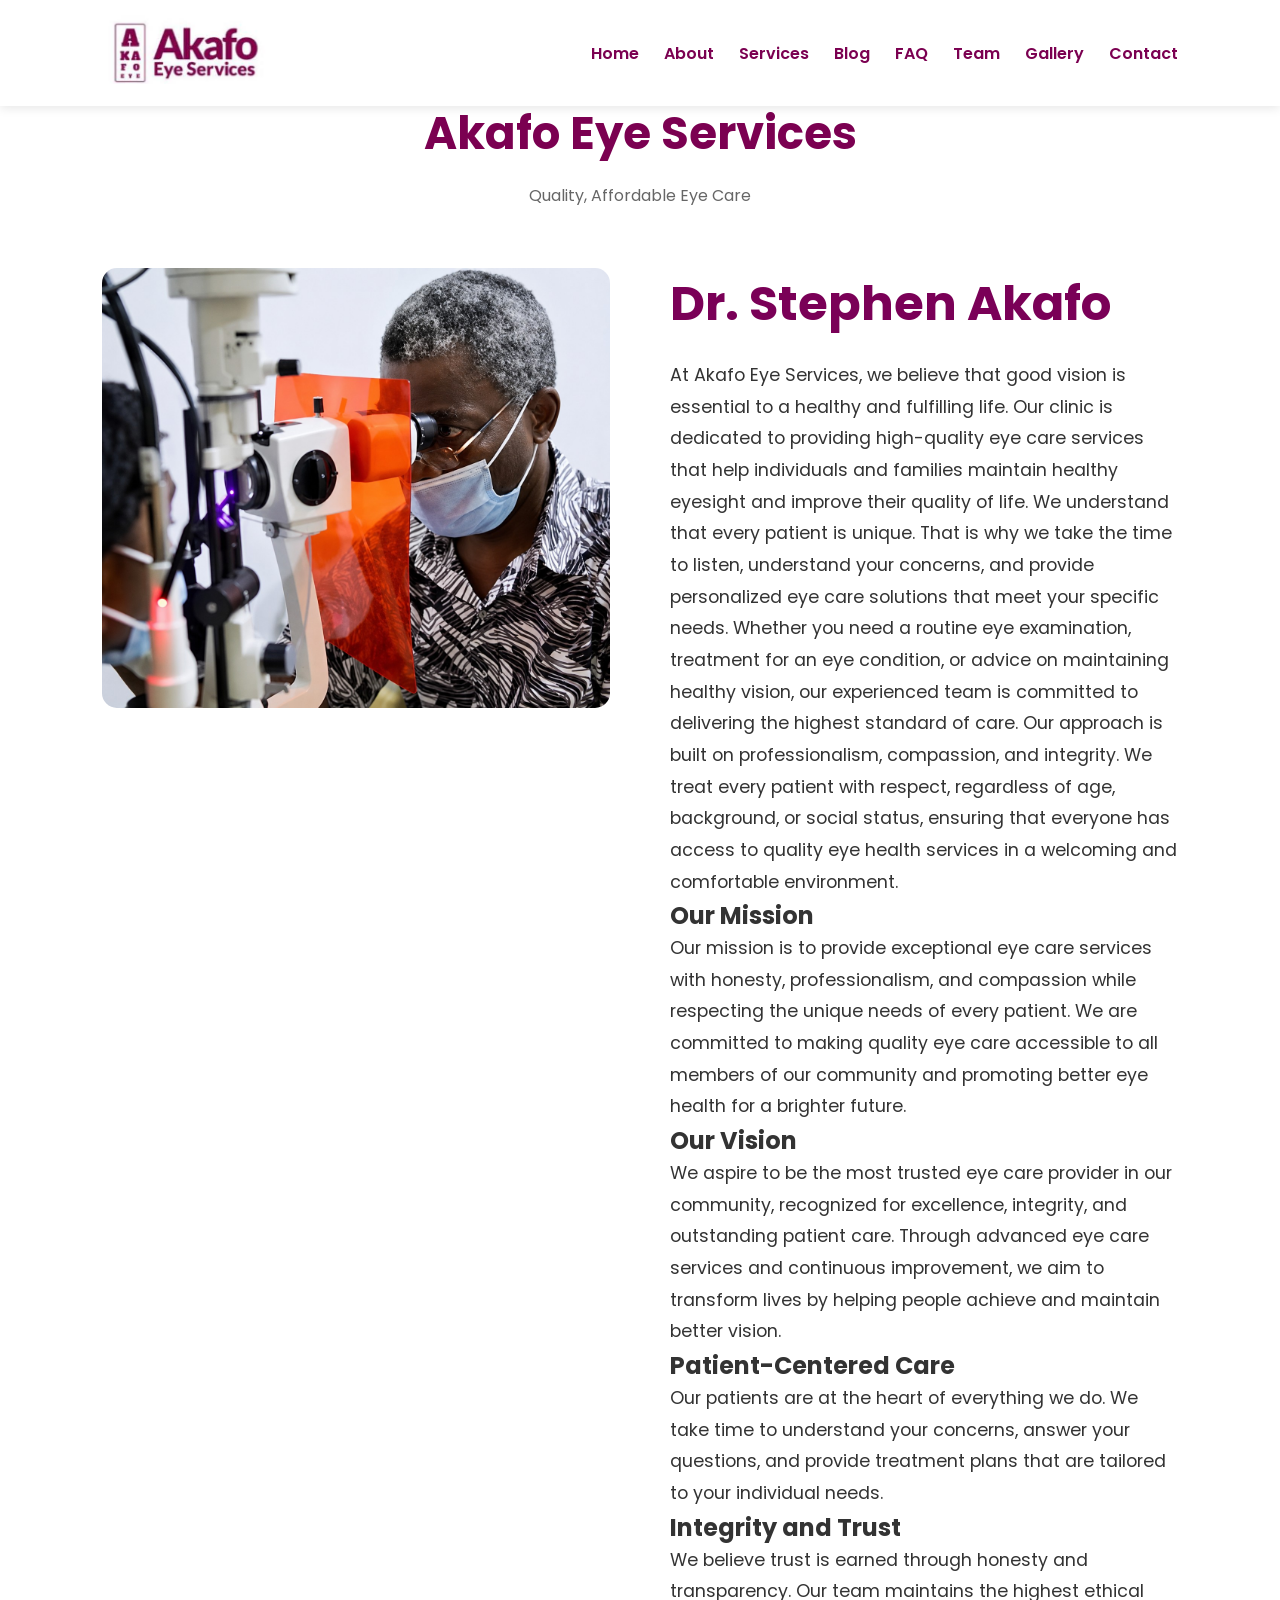
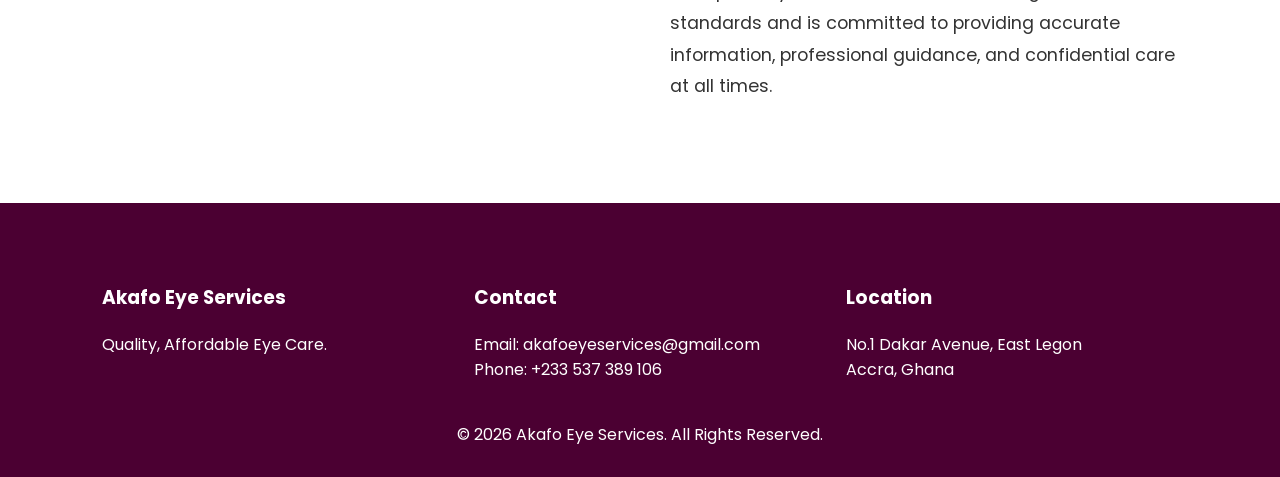
<file: AKAFOWEBSITE - Copy (2)/akafo-eye-services/about.html>
<!DOCTYPE html>
<html lang="en">

<head>

<meta charset="UTF-8">
<meta name="viewport" content="width=device-width, initial-scale=1.0">

<title>Akafo Eye Services</title>

<link rel="stylesheet" href="css/style.css">

<link rel="stylesheet"
href="https://cdnjs.cloudflare.com/ajax/libs/font-awesome/6.5.1/css/all.min.css"/>

</head>

<body>

<header>

<nav class="navbar">

<div class="logo">
<img src="images/logo.jpg">
</div>

<ul class="nav-links">

<li><a href="index.html">Home</a></li>
<li><a href="about.html">About</a></li>
<li><a href="services.html">Services</a></li>
<li><a href="blog.html">Blog</a></li>
<li><a href="faq.html">FAQ</a></li>
<li><a href="team.html">Team</a></li>
<li><a href="gallery.html">Gallery</a></li>
<li><a href="contact.html">Contact</a></li>

</ul>

<div class="menu-toggle">
<i class="fas fa-bars"></i>
</div>

</nav>

</header>

<section class="section">

<div class="section-title">

<h2>Akafo Eye Services</h2>

<p>Quality, Affordable Eye Care</p>

</div>

<div class="about-container">

<img src="images/doc2.jpg">

<div class="about-text">

<h3>Dr. Stephen Akafo</h3>



<p>
At Akafo Eye Services, we believe that good vision is essential to a healthy and fulfilling life.
Our clinic is dedicated to providing high-quality eye care services that help individuals 
and families maintain healthy eyesight and improve their quality of life.
We understand that every patient is unique. That is why we take the time to listen, 
understand your concerns, and provide personalized eye care solutions that meet your specific needs. 
Whether you need a routine eye examination, treatment for an eye condition, or advice on maintaining healthy vision, 
our experienced team is committed to delivering the highest standard of care.
Our approach is built on professionalism, compassion, and integrity. 
We treat every patient with respect, regardless of age, background, or social status, 
ensuring that everyone has access to quality eye health services in a welcoming and comfortable environment.

</p>
<h2>Our Mission</h2>
<p>Our mission is to provide exceptional eye care services with honesty, 
professionalism, and compassion while respecting the unique needs of every patient. 
We are committed to making quality eye care accessible to all members of our community and 
promoting better eye health for a brighter future. 
</p>

<h2>Our Vision</h2>
<p>
    We aspire to be the most trusted eye care provider in our community, recognized for excellence, integrity, and outstanding patient care. 
   Through advanced eye care services and continuous improvement, 
   we aim to transform lives by helping people achieve and maintain better vision. </p>

   <h2>Patient-Centered Care</h2>
<p>Our patients are at the heart of everything we do. We take time to understand your 
    concerns, answer your questions, and provide 
    treatment plans that are tailored to your individual needs.</p>

<h2>Integrity and Trust</h2>
<p>
We believe trust is earned through honesty and transparency. 
Our team maintains the highest ethical standards and is committed to 
providing accurate information, professional guidance, and confidential care at all times. 
</p>




</div>

</div>

</section>

<!-- FOOTER -->

<footer>

<div class="footer-grid">

<div>

<h3>Akafo Eye Services</h3>

<p>
Quality, Affordable Eye Care.
</p>

</div>

<div>

<h3>Contact</h3>

<p>Email: akafoeyeservices@gmail.com</p>

<p>Phone: +233 537 389 106</p>

</div>

<div>

<h3>Location</h3>
<p>No.1 Dakar Avenue, East Legon</p>
<p>Accra, Ghana</p>

</div>

</div>

<div class="footer-bottom">

<p>
© 2026 Akafo Eye Services.
All Rights Reserved.
</p>

</div>

</footer>

<script src="js/script.js"></script>

</body>

</html>
</file>
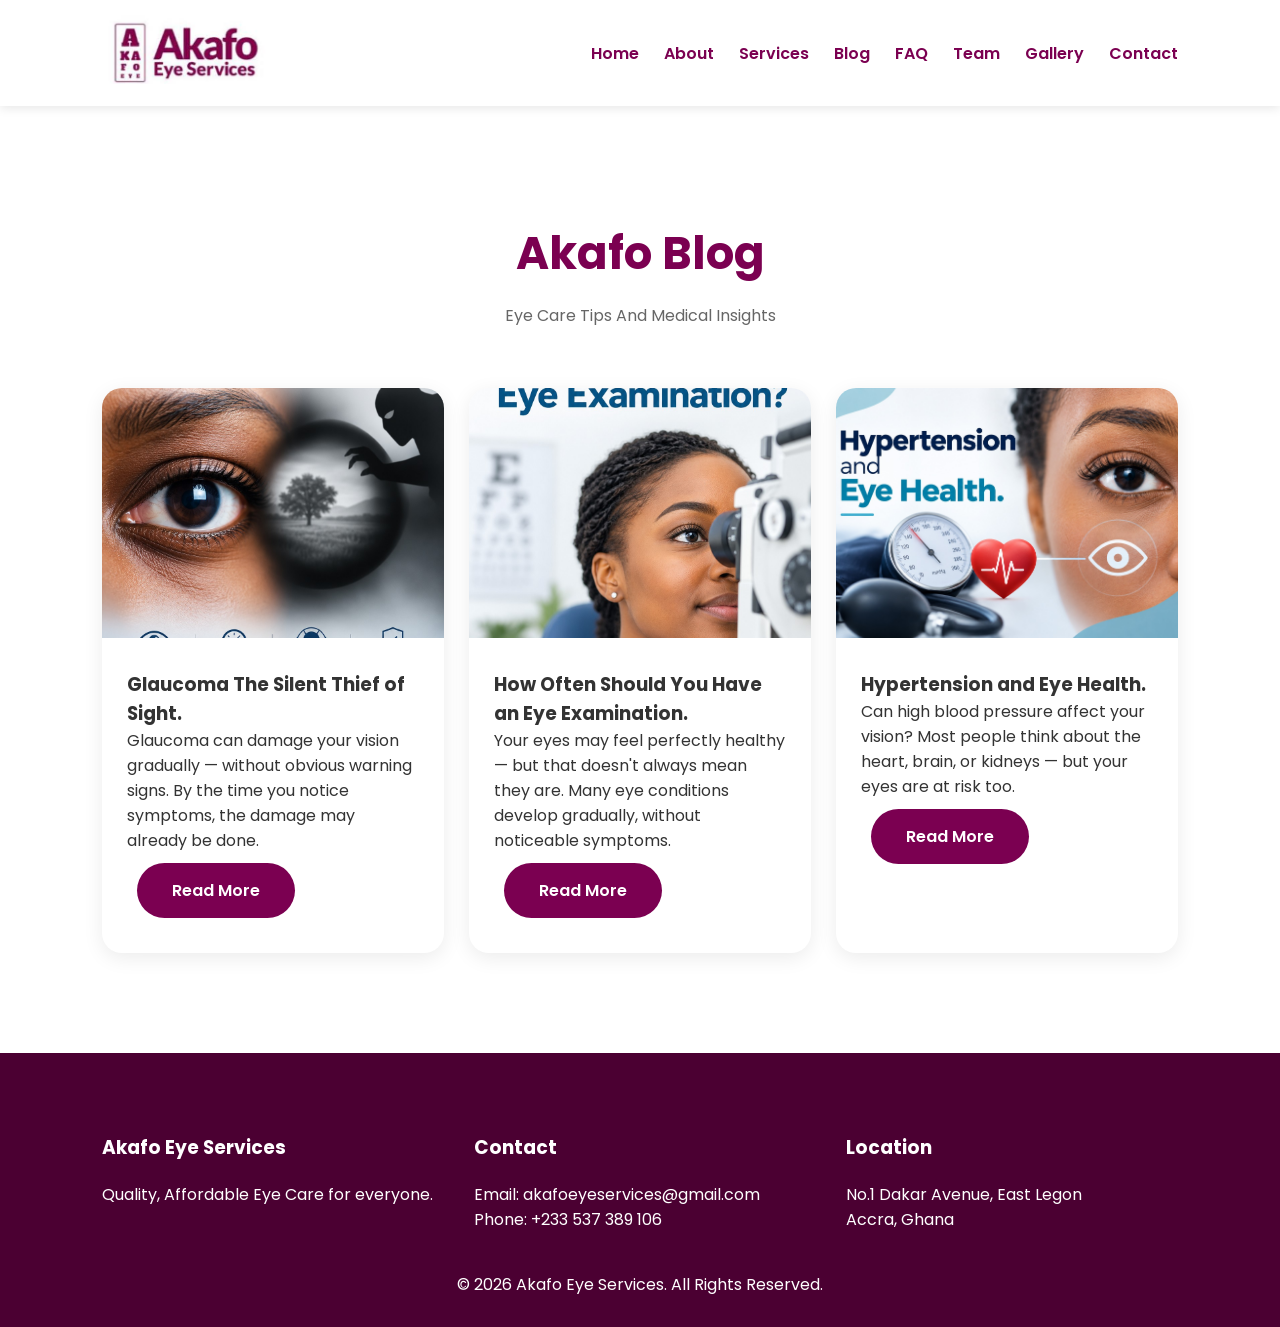
<file: AKAFOWEBSITE - Copy (2)/akafo-eye-services/blog.html>
<!DOCTYPE html>
<html lang="en">

<head>

<meta charset="UTF-8">
<meta name="viewport" content="width=device-width, initial-scale=1.0">

<title>Akafo Eye Services</title>

<link rel="stylesheet" href="css/style.css">

<link rel="stylesheet"
href="https://cdnjs.cloudflare.com/ajax/libs/font-awesome/6.5.1/css/all.min.css"/>

</head>

<body>

<header>

<nav class="navbar">

<div class="logo">
<img src="images/logo.jpg">
</div>

<ul class="nav-links">

<li><a href="index.html">Home</a></li>
<li><a href="about.html">About</a></li>
<li><a href="services.html">Services</a></li>
<li><a href="blog.html">Blog</a></li>
<li><a href="faq.html">FAQ</a></li>
<li><a href="team.html">Team</a></li>
<li><a href="gallery.html">Gallery</a></li>
<li><a href="contact.html">Contact</a></li>

</ul>

<div class="menu-toggle">
<i class="fas fa-bars"></i>
</div>

</nav>

</header>

<section class="section" style="margin-top:120px;">

<div class="section-title">

<h2>Akafo Blog</h2>

<p>
Eye Care Tips And Medical Insights
</p>

</div>

<div class="blog-grid">

<div class="blog-card">

<img src="images/blog1.jpg">

<div class="blog-content">

<h3>Glaucoma The Silent Thief of Sight.</h3>

<p>
Glaucoma can damage your vision gradually — without obvious warning
signs. By the time you notice symptoms, the damage may already be done.
</p>

<a href="pdf/Glaucoma-The-Silent-Thief-of-Sight.pdf" class="btn primary-btn" target="_blank">
    Read More
</a>

</div>

</div>

<div class="blog-card">

<img src="images/blog2.jpg">

<div class="blog-content">

<h3>How Often Should You Have an Eye Examination.</h3>

<p>
Your eyes may feel perfectly healthy — but that doesn't always mean they
are. Many eye conditions develop gradually, without noticeable symptoms.
</p>

<a href="pdf/How-Often-Should-You-Have-an-Eye-Examination.pdf" class="btn primary-btn" target="_blank">
    Read More
</a>

</div>

</div>

<div class="blog-card">

<img src="images/blog3.jpg">

<div class="blog-content">

<h3>Hypertension and Eye Health.</h3>

<p>
Can high blood pressure affect your vision? Most people think about the heart,
brain, or kidneys — but your eyes are at risk too.
</p>

<a href="pdf/Hypertension-and-Eye-Health.pdf" class="btn primary-btn" target="_blank">
    Read More
</a>

</div>

</div>

</div>

</section>


<!-- FOOTER -->

<footer>

<div class="footer-grid">

<div>

<h3>Akafo Eye Services</h3>

<p>
Quality, Affordable Eye Care for everyone.
</p>

</div>

<div>

<h3>Contact</h3>

<p>Email: akafoeyeservices@gmail.com</p>

<p>Phone: +233 537 389 106</p>

</div>

<div>

<h3>Location</h3>
<p>No.1 Dakar Avenue, East Legon</p>
<p>Accra, Ghana</p>

</div>

</div>

<div class="footer-bottom">

<p>
© 2026 Akafo Eye Services.
All Rights Reserved.
</p>

</div>

</footer>

<script src="js/script.js"></script>

</body>

</html>
</file>
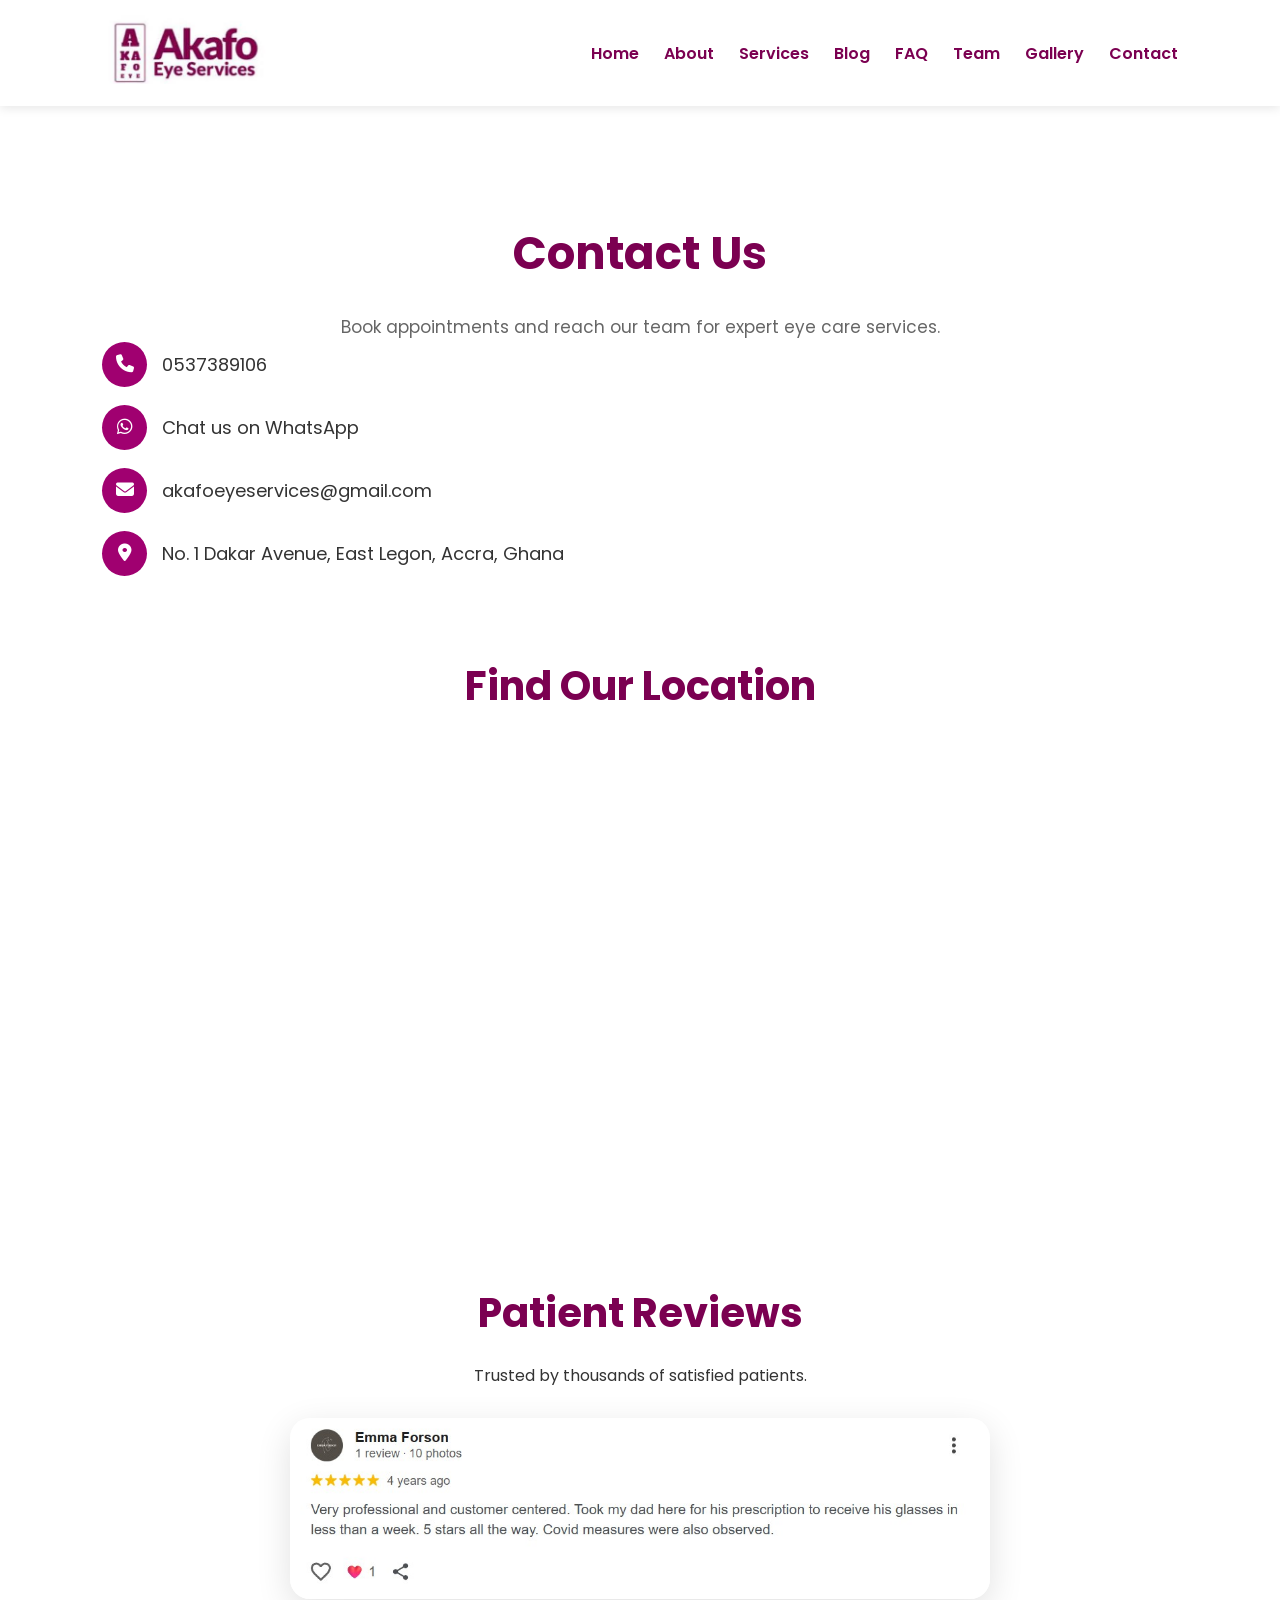
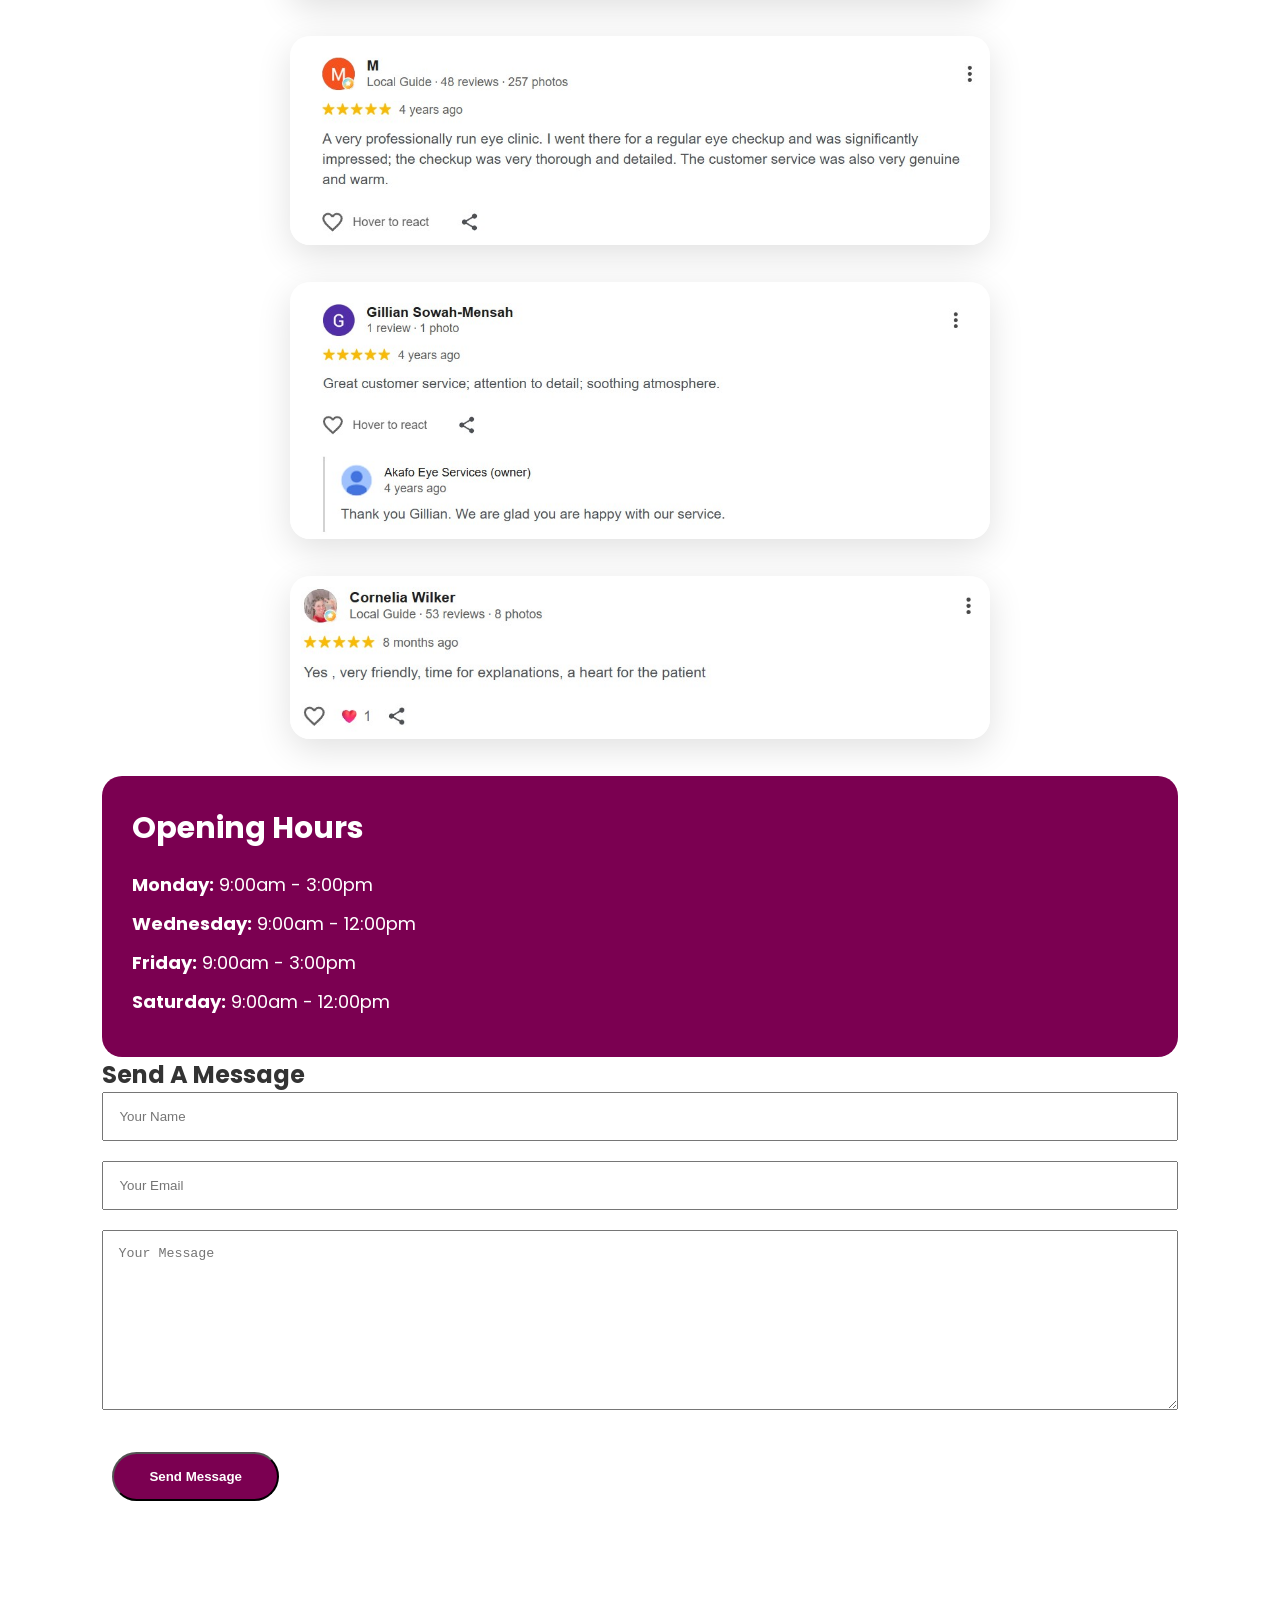
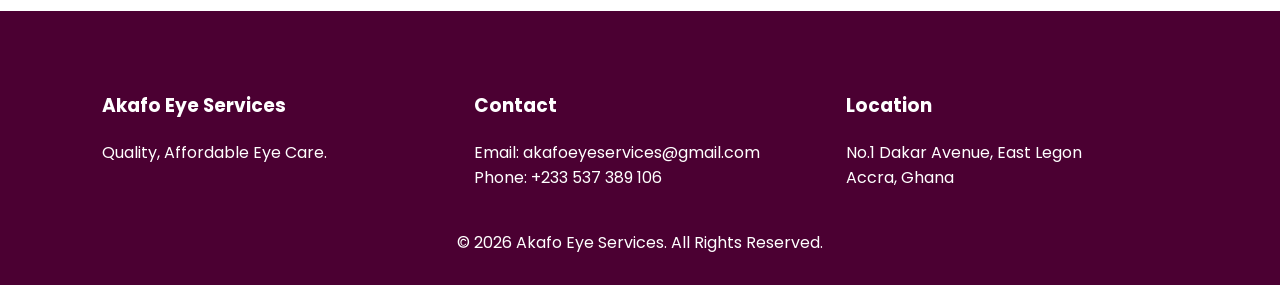
<file: AKAFOWEBSITE - Copy (2)/akafo-eye-services/contact.html>
<!DOCTYPE html>
<html lang="en">

<head>

<meta charset="UTF-8">
<meta name="viewport" content="width=device-width, initial-scale=1.0">

<title>Akafo Eye Services</title>

<link rel="stylesheet" href="css/style.css">

<link rel="stylesheet"
href="https://cdnjs.cloudflare.com/ajax/libs/font-awesome/6.5.1/css/all.min.css"/>

</head>

<body>

<header>

<nav class="navbar">

<div class="logo">
<img src="images/logo.jpg">
</div>

<ul class="nav-links">

<li><a href="index.html">Home</a></li>
<li><a href="about.html">About</a></li>
<li><a href="services.html">Services</a></li>
<li><a href="blog.html">Blog</a></li>
<li><a href="faq.html">FAQ</a></li>
<li><a href="team.html">Team</a></li>
<li><a href="gallery.html">Gallery</a></li>
<li><a href="contact.html">Contact</a></li>

</ul>

<div class="menu-toggle">
<i class="fas fa-bars"></i>
</div>

</nav>

</header>

<section class="section" style="margin-top:120px;">

<div class="section-title">

<h2>Contact Us</h2>

<div class="contact-info">

    

   

</div>

<p class="contact-message">
    Book appointments and reach our team for expert eye care services.
</p>

<div class="contact-item">
    <i class="fas fa-phone"></i>
    <a href="tel:+233537389106">0537389106</a>
</div>

<div class="contact-item">
    <i class="fab fa-whatsapp"></i>
    <a href="https://wa.me/233537389106" target="_blank">
        Chat us on WhatsApp
    </a>
</div>

<div class="contact-item">
    <i class="fas fa-envelope"></i>
    <a href="mailto:akafoeyeservices@gmail.com">
        akafoeyeservices@gmail.com
    </a>
</div>

<div class="contact-item">
        <i class="fas fa-location-dot"></i>
        <span>No. 1 Dakar Avenue, East Legon, Accra, Ghana</span>
    </div>

</div>



<div class="about-wrapper">

<div class="about-card">
    <div class="map-section">

<h2>Find Our Location</h2>


    <iframe src="https://www.google.com/maps/embed?pb=!1m18!1m12!1m3!1d7940.997335566967!2d-0.1691584!3d5.6407406!2m3!1f0!2f0!3f0!3m2!1i1024!2i768!4f13.1!3m3!1m2!1s0xfdf9b867a584be9%3A0x2268a8e2c2177c77!2sAkafo%20Eye%20Services!5e0!3m2!1sen!2sgh!4v1781185012050!5m2!1sen!2sgh" 

        width="100%"
        height="450"
        style="border:0; border-radius:20px;"
        allowfullscreen=""
        loading="lazy">
    </iframe>
</div>

</div>
<div class="rating-section">

    <h2>Patient Reviews</h2>

    <p>
        Trusted by thousands of satisfied patients.
    </p>

    <div class="review-gallery">

        <img src="images/review1.jpg" alt="Google Review">
        <img src="images/review2.jpg" alt="Google Review">
        <img src="images/review4.jpg" alt="Google Review">
        <img src="images/review3.jpg" alt="Google Review">

    </div>

</div>



<div class="hours-box">

<h3>Opening Hours</h3>

<p><strong>Monday:</strong> 9:00am - 3:00pm</p>

<p><strong>Wednesday:</strong> 9:00am - 12:00pm</p>

<p><strong>Friday:</strong> 9:00am - 3:00pm</p>

<p><strong>Saturday:</strong> 9:00am - 12:00pm</p>

</div>

</div>

<div class="about-card">

<h2>Send A Message</h2>

<form>

<input type="text" placeholder="Your Name"
style="width:100%;padding:15px;margin-bottom:20px;">

<input type="email" placeholder="Your Email"
style="width:100%;padding:15px;margin-bottom:20px;">

<textarea placeholder="Your Message"
style="width:100%;padding:15px;height:180px;"></textarea>

<br><br>

<button class="btn primary-btn">
Send Message
</button>

</form>

</div>

</div>

</section>



<!-- FOOTER -->

<footer>

<div class="footer-grid">

<div>

<h3>Akafo Eye Services</h3>

<p>
Quality, Affordable Eye Care.
</p>

</div>

<div>

<h3>Contact</h3>

<p>Email: akafoeyeservices@gmail.com</p>

<p>Phone: +233 537 389 106</p>

</div>

<div>

<h3>Location</h3>
<p>No.1 Dakar Avenue, East Legon</p>
<p>Accra, Ghana</p>

</div>

</div>

<div class="footer-bottom">

<p>
© 2026 Akafo Eye Services.
All Rights Reserved.
</p>

</div>

</footer>

<script src="js/script.js"></script>

</body>

</html>
</file>
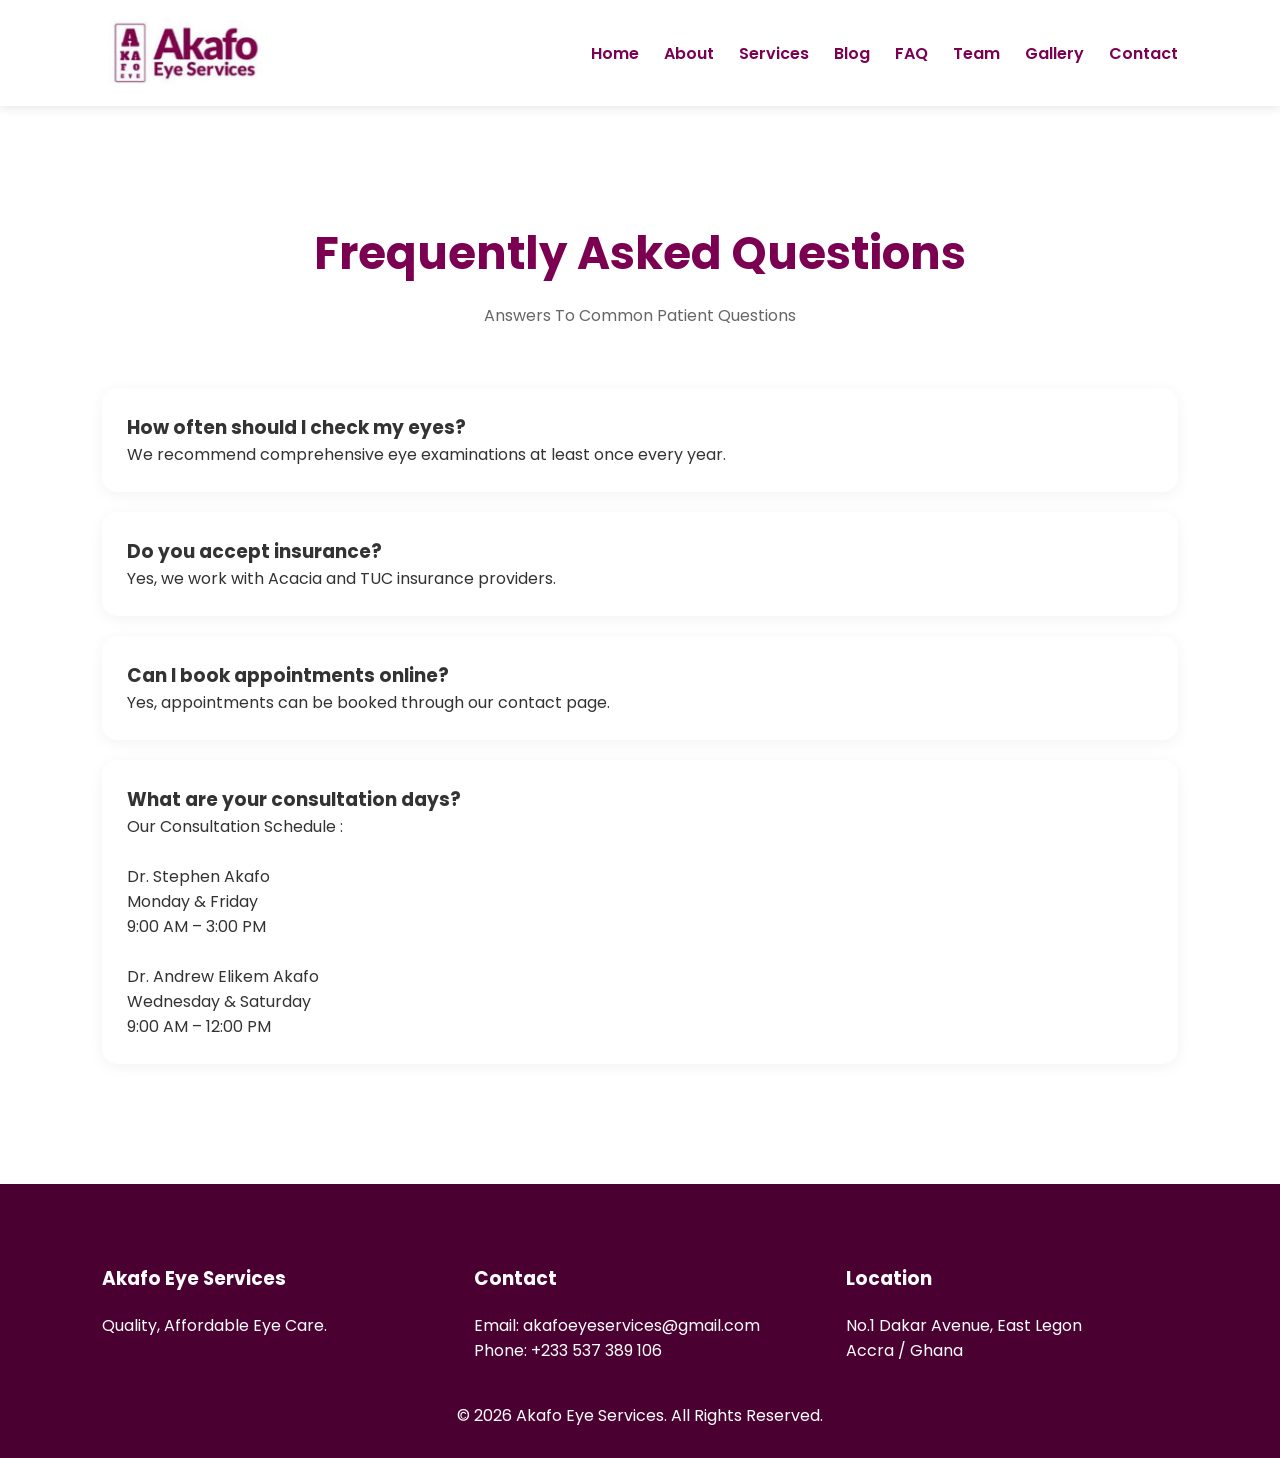
<file: AKAFOWEBSITE - Copy (2)/akafo-eye-services/faq.html>
<!DOCTYPE html>
<html lang="en">

<head>

<meta charset="UTF-8">
<meta name="viewport" content="width=device-width, initial-scale=1.0">

<title>Akafo Eye Services</title>

<link rel="stylesheet" href="css/style.css">

<link rel="stylesheet"
href="https://cdnjs.cloudflare.com/ajax/libs/font-awesome/6.5.1/css/all.min.css"/>

</head>

<body>

<header>

<nav class="navbar">

<div class="logo">
<img src="images/logo.jpg">
</div>

<ul class="nav-links">

<li><a href="index.html">Home</a></li>
<li><a href="about.html">About</a></li>
<li><a href="services.html">Services</a></li>
<li><a href="blog.html">Blog</a></li>
<li><a href="faq.html">FAQ</a></li>
<li><a href="team.html">Team</a></li>
<li><a href="gallery.html">Gallery</a></li>
<li><a href="contact.html">Contact</a></li>

</ul>

<div class="menu-toggle">
<i class="fas fa-bars"></i>
</div>

</nav>

</header>

<section class="section" style="margin-top:120px;">

<div class="section-title">

<h2>Frequently Asked Questions</h2>

<p>
Answers To Common Patient Questions
</p>

</div>

<div class="faq-item">

<h3>How often should I check my eyes?</h3>

<p>
We recommend comprehensive eye examinations at least once every year.
</p>

</div>

<div class="faq-item">

<h3>Do you accept insurance?</h3>

<p>
Yes, we work with Acacia and TUC insurance providers.
</p>

</div>

<div class="faq-item">

<h3>Can I book appointments online?</h3>

<p>
Yes, appointments can be booked through our contact page.
</p>

</div>

<div class="faq-item">

<h3>What are your consultation days?</h3>

<p>
    Our Consultation Schedule : </br>
</br>

    Dr. Stephen Akafo </br>

    Monday & Friday</br>

    9:00 AM – 3:00 PM</br>
</br>

    Dr. Andrew Elikem Akafo </br>

    Wednesday & Saturday </br>

    9:00 AM – 12:00 PM
</p>

</div>

</section>



<!-- FOOTER -->

<footer>

<div class="footer-grid">

<div>

<h3>Akafo Eye Services</h3>

<p>
Quality, Affordable Eye Care.
</p>

</div>

<div>

<h3>Contact</h3>

<p>Email: akafoeyeservices@gmail.com</p>

<p>Phone: +233 537 389 106</p>

</div>

<div>

<h3>Location</h3>
<p>No.1 Dakar Avenue, East Legon</p>
<p>Accra / Ghana</p>

</div>

</div>

<div class="footer-bottom">

<p>
© 2026 Akafo Eye Services.
All Rights Reserved.
</p>

</div>

</footer>

<script src="js/script.js"></script>

</body>

</html>
</file>
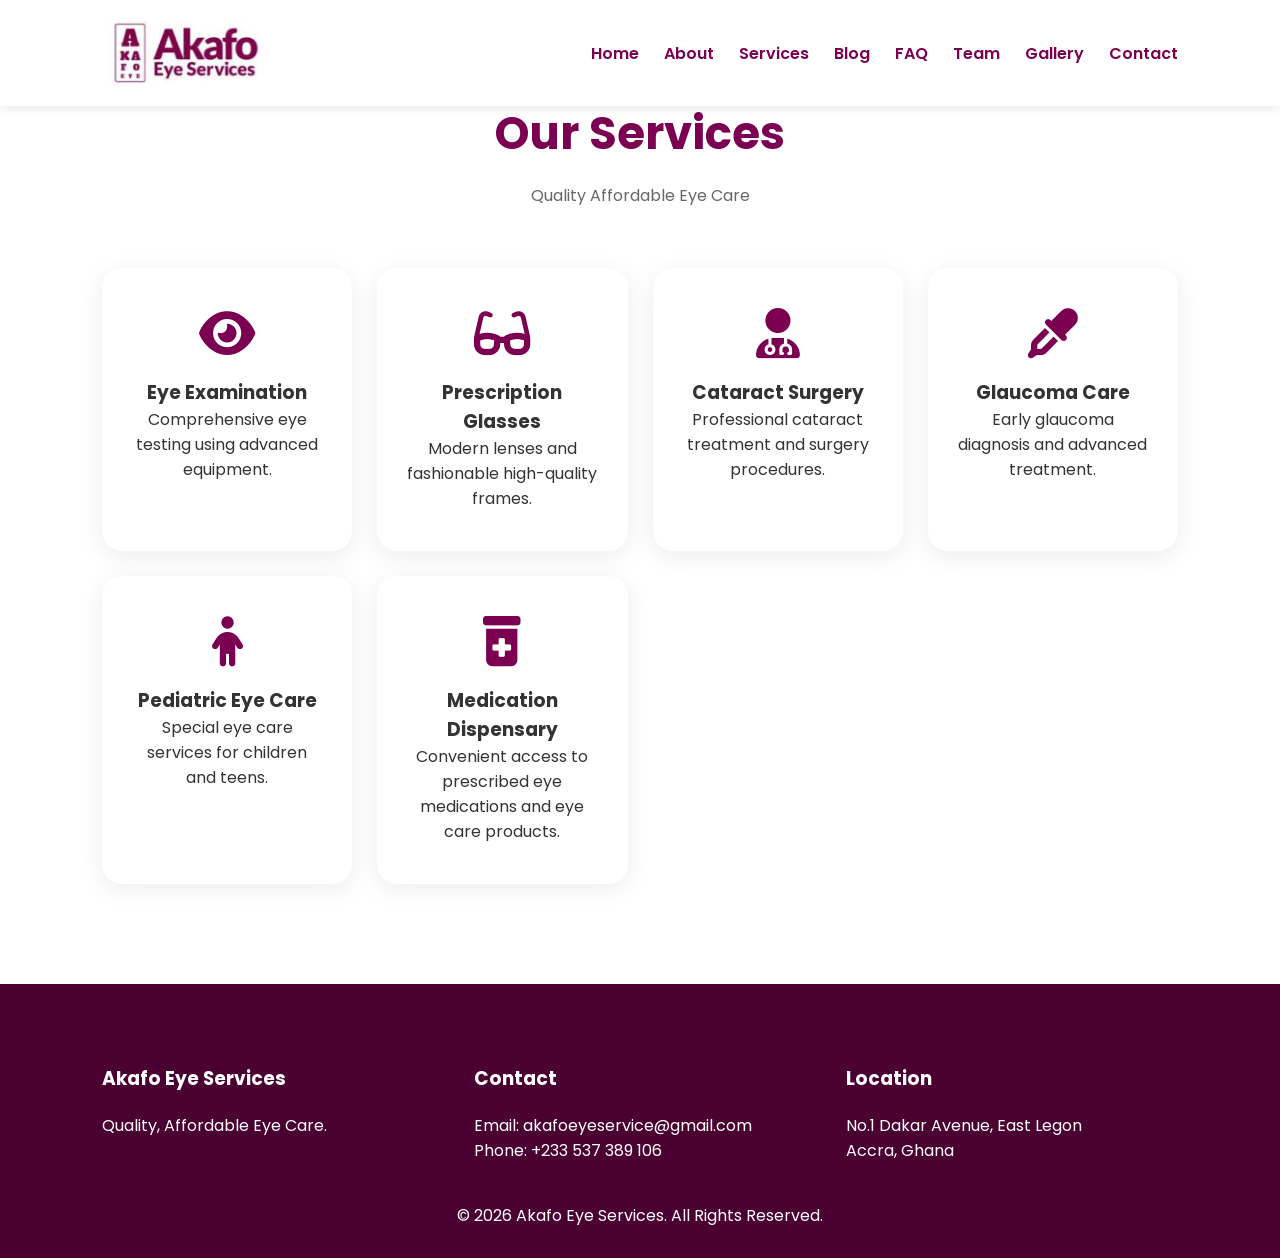
<file: AKAFOWEBSITE - Copy (2)/akafo-eye-services/services.html>
<!DOCTYPE html>
<html lang="en">

<head>

<meta charset="UTF-8">
<meta name="viewport" content="width=device-width, initial-scale=1.0">

<title>Akafo Eye Services</title>

<link rel="stylesheet" href="css/style.css">

<link rel="stylesheet"
href="https://cdnjs.cloudflare.com/ajax/libs/font-awesome/6.5.1/css/all.min.css"/>

</head>

<body>

<header>

<nav class="navbar">

<div class="logo">
<img src="images/logo.jpg">
</div>

<ul class="nav-links">

<li><a href="index.html">Home</a></li>
<li><a href="about.html">About</a></li>
<li><a href="services.html">Services</a></li>
<li><a href="blog.html">Blog</a></li>
<li><a href="faq.html">FAQ</a></li>
<li><a href="team.html">Team</a></li>
<li><a href="gallery.html">Gallery</a></li>
<li><a href="contact.html">Contact</a></li>

</ul>

<div class="menu-toggle">
<i class="fas fa-bars"></i>
</div>

</nav>

</header>

<section class="section">

<div class="section-title">

<h2>Our Services</h2>

<p>
Quality Affordable Eye Care
</p>

</div>

<div class="services-grid">

<div class="service-card">

<i class="fas fa-eye"></i>

<h3>Eye Examination</h3>

<p>
Comprehensive eye testing using advanced equipment.
</p>

</div>

<div class="service-card">

<i class="fas fa-glasses"></i>

<h3>Prescription Glasses</h3>

<p>
Modern lenses and fashionable high-quality frames.
</p>

</div>

<div class="service-card">

<i class="fas fa-user-md"></i>

<h3>Cataract Surgery</h3>

<p>
Professional cataract treatment and surgery procedures.
</p>

</div>

<div class="service-card">

<i class="fas fa-eye-dropper"></i>

<h3>Glaucoma Care</h3>

<p>
Early glaucoma diagnosis and advanced treatment.
</p>

</div>

<div class="service-card">

<i class="fas fa-child"></i>

<h3>Pediatric Eye Care</h3>

<p>
Special eye care services for children and teens.
</p>

</div>

<div class="service-card">
    <i class="fas fa-prescription-bottle-alt"></i>


    <h3>Medication Dispensary</h3>

    <p>
        Convenient access to prescribed eye medications and eye care products. 
    </p>

</div>

</div>

</section>



<!-- FOOTER -->

<footer>

<div class="footer-grid">

<div>

<h3>Akafo Eye Services</h3>

<p>
Quality, Affordable Eye Care.
</p>

</div>

<div>

<h3>Contact</h3>

<p>Email: akafoeyeservice@gmail.com</p>

<p>Phone: +233 537 389 106</p>

</div>

<div>

<h3>Location</h3>
<p>No.1 Dakar Avenue, East Legon</p>
<p>Accra, Ghana</p>

</div>

</div>

<div class="footer-bottom">

<p>
© 2026 Akafo Eye Services.
All Rights Reserved.
</p>

</div>

</footer>

<script src="js/script.js"></script>

</body>

</html>
</file>
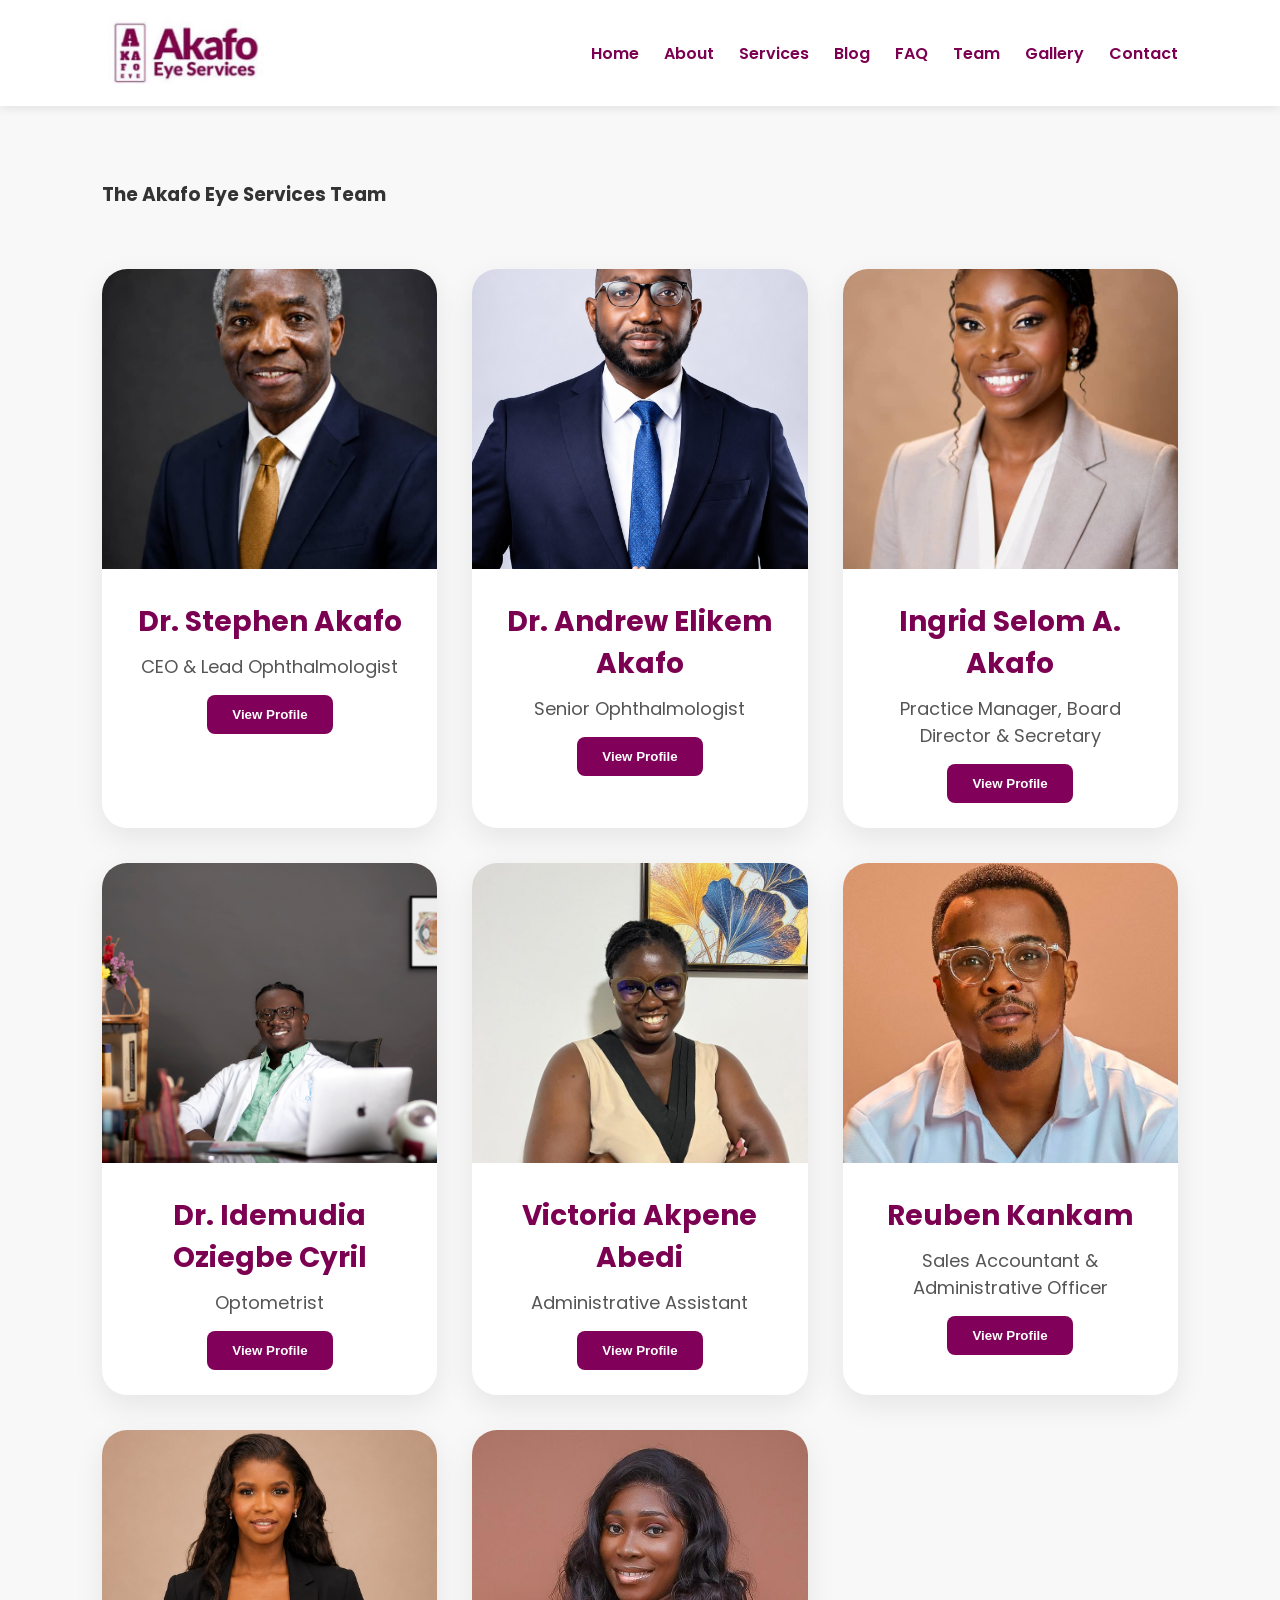
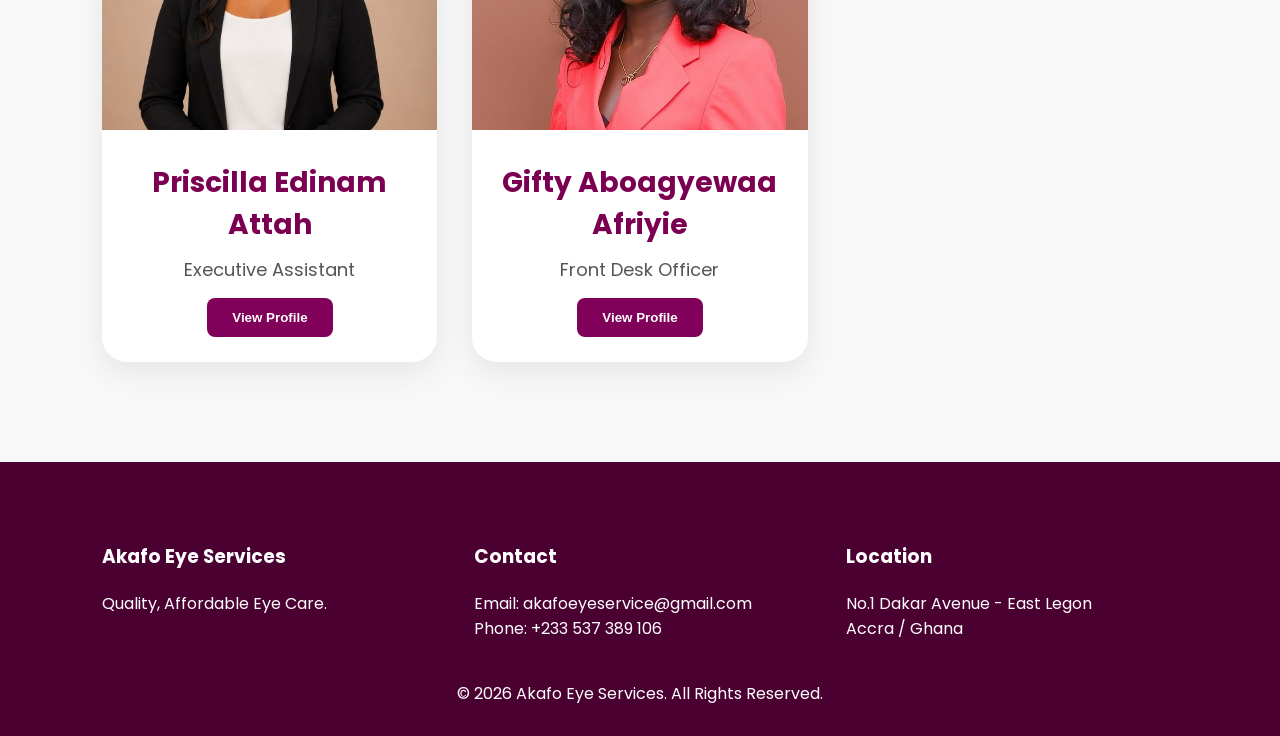
<file: AKAFOWEBSITE - Copy (2)/akafo-eye-services/team.html>
<!DOCTYPE html>

<html lang="en">

<head>


<meta charset="UTF-8">
<meta name="viewport" content="width=device-width, initial-scale=1.0">

<title>Akafo Eye Services</title>

<link rel="stylesheet" href="css/style.css">

<link rel="stylesheet"
    href="https://cdnjs.cloudflare.com/ajax/libs/font-awesome/6.5.1/css/all.min.css">


</head>

<body>

<header>


<nav class="navbar">

    <div class="logo">
        <img src="images/logo.jpg" alt="Akafo Eye Services Logo">
    </div>

    <ul class="nav-links">

        <li><a href="index.html">Home</a></li>
        <li><a href="about.html">About</a></li>
        <li><a href="services.html">Services</a></li>
        <li><a href="blog.html">Blog</a></li>
        <li><a href="faq.html">FAQ</a></li>
        <li><a href="team.html">Team</a></li>
        <li><a href="gallery.html">Gallery</a></li>
        <li><a href="contact.html">Contact</a></li>

    </ul>

    <div class="menu-toggle">
        <i class="fas fa-bars"></i>
    </div>

</nav>


</header>

<!-- ================= TEAM SECTION ================= -->

<section class="team-section">


<h3>The Akafo Eye Services Team</h3>

<div class="team-grid">


    <!-- ================= CEO ================= -->

<div class="team-card">

    <img src="images/ceo2.jpg" alt="Dr. Stephen Akafo">

    <div class="team-info">

        <h3>Dr. Stephen Akafo</h3>

        <p>CEO & Lead Ophthalmologist</p>


        <!-- HIDDEN BIOGRAPHY -->

        <div class="staff-bio" style="display: none;">

            <p>
                <strong>Dr. Stephen Akafo (FRCOphth)</strong> is a distinguished
                Ghanaian consultant ophthalmologist and specialist in eye care,
                retinal surgery, and ophthalmic research.
            </p>

            <p>
                He serves as a leading consultant at
                <strong>Akafo Eye Services</strong> in Accra, Ghana, and has held
                senior roles, including Head of Ophthalmology at institutions
                such as Barnor Memorial Hospital.
            </p>


            <h4>Professional Qualifications & Leadership</h4>

            <ul>

                <li>
                    <strong>Fellowship:</strong>
                    Fellow of the Royal College of Ophthalmologists (FRCOphth).
                </li>

                <li>
                    <strong>Clinical Practice:</strong>
                    Consultant Ophthalmologist at Akafo Eye Services.
                </li>

                <li>
                    <strong>Specializations:</strong>
                    General Ophthalmology, Retinal Surgery, Glaucoma Management,
                    and Pediatric Eye Conditions.
                </li>

                <li>
                    <strong>Academic & Clinical Roles:</strong>
                    Formerly associated with the University of Ghana and
                    Korle-Bu Teaching Hospital, contributing to medical education
                    and surgical training across West Africa.
                </li>

            </ul>


            <h4>Clinical Focus & Research Contributions</h4>

            <p>
                Dr. Akafo has significantly contributed to academic literature
                and international multi-center studies focused on eye diseases
                prevalent in West African populations.
            </p>


            <h4>Major Research Areas</h4>

            <ul>

                <li>
                    <strong>Primary Open-Angle Glaucoma (POAG):</strong>
                    Participated in major cross-ancestry genome-wide association
                    studies (GWAS) investigating genetic risk factors and
                    intraocular pressure variations in populations of African origin.
                </li>

                <li>
                    <strong>Retinal Disorders & Maculopathy:</strong>
                    Contributed to clinical evaluations of retinal and choroidal
                    thickness in indigenous Ghanaian populations, as well as
                    landmark investigations into West African Crystalline
                    Maculopathy (WACM).
                </li>

                <li>
                    <strong>Sickle Cell Retinopathy & Ocular Manifestations:</strong>
                    Co-authored research examining the magnitude and patterns
                    of ocular complications in patients with sickle cell disease
                    at Korle-Bu Hospital in Accra.
                </li>

                <li>
                    <strong>Pediatric Ophthalmology:</strong>
                    Investigated early detection, presentation stages, and
                    patient outcomes for retinoblastoma in children.
                </li>

            </ul>

        </div>


        <!-- VIEW PROFILE BUTTON -->

        <button class="profile-btn"
                onclick="openProfileFromCard(this)">

            View Profile

        </button>

    </div>

</div>


    <!-- ================= DR. ANDREW ================= -->

    <div class="team-card">

        <img src="images/dr elikem.jpg" alt="Dr. Andrew Elikem Akafo">

        <div class="team-info">

            <h3>Dr. Andrew Elikem Akafo</h3>

            <p>Senior Ophthalmologist</p>

            <button class="profile-btn"
                onclick="openProfile(
                    'Dr. Andrew Elikem Akafo',
                    'Senior Ophthalmologist & Akafo Eye Services Ltd Board Director',
                    `
                    <p>
                        Through his private practice at Akafo Eye Services in Accra, Dr. Akafo provides 
                        comprehensive eye examinations, specialized retinal care, and treatment for complex
                        conditions like glaucoma and diabetic retinopathy. Dr. Andrew Elikem Akafo (MBChB) is a Ghanaian ophthalmologist, 
                        surgical specialist, and clinical researcher affiliated with 
                        the Eye Centre at Korle Bu Teaching Hospital (KBTH) and Akafo Eye Services in Accra. 
                    </p>

                    <p>
                        Clinical Practice & Expertise
                    </p>

                    <ul>

                <li>
                    <strong>Surgical Leadership: </strong>
                    Serves as a Senior Ophthalmology Specialist at Korle Bu Teaching Hospital (KBTH).
                    He leads surgical outreach teams performing complex eye care procedures,
                    including mass cataract restoration surgeries in underserved communities. 
                </li>

                <li>
                    <strong>Private Practice & Specialist Clinics: </strong>
                    Consults at Akafo Eye Services in Accra as 
                    well as the Impact Clinic ophthalmology department. 
                </li>

                <li>
                    <strong>Specialization: </strong>
                    General ophthalmology, cataract surgery, optical coherence tomography (OCT) diagnostics, and
                    ocular complications related to systemic diseases. 
                </li>

               

            </ul>

                    <p>
                       Clinical Research & Academic Contributions

                    <p>
                        Dr. Akafo collaborates with the University of Ghana Medical School and KBTH on ophthalmic clinical studies.
                        Radiation-Induced Ocular Toxicity: Research on visual outcomes and long-term ocular complications 
                        (e.g., dry eye syndrome, cataracts, glaucoma, and retinal nerve damage) in head and neck cancer patients undergoing Intensity-Modulated Radiotherapy (IMRT). 
                        Low-Resource Ophthalmology: Contributes to global discussions on strategies for executing high-volume,
                        high-quality eye surgeries and preventing avoidable blindness in resource-constrained environments.

                    </p>

                    <p>
                       Public Health Outreach
                    </p>
                    <p>
                       Dr. Elikem Akafo has led multiple medical outreach initiatives 
                       focused on reducing preventable blindness across regional Ghana. 
                       Through partnerships with public healthcare facilities like the Ada East District Government Hospital, his teams 
                       conduct free surgical interventions for cataracts and severe eye conditions. 
                    </p>
                    `
                )">

                View Profile

            </button>

        </div>

    </div>


    <!-- ================= INGRID ================= -->

    <div class="team-card">

        <img src="images/ingrid1.jpg" alt="Ingrid Selom A. Akafo">

        <div class="team-info">

            <h3>Ingrid Selom A. Akafo</h3>

            <p>Practice Manager, Board Director & Secretary</p>

            <button class="profile-btn"
                onclick="openProfile(
                    'Ingrid Selom A. Akafo',
                    'Health Care and Business Management || BA (English with Spanish), MBA (Project Management)',
                    `
                    <p>
                        With over 13 years of experience in management,
                        administration, strategic planning and project management,
                        Ingrid manages the Akafo Eye Services practice in East Legon,
                        Accra.
                    </p>

                    <p>
                        She oversees the daily operations, strategic growth
                        and customer service of the practice.
                    </p>

                    <p>
                        She also manages specialised training courses for
                        West African ophthalmologists, ensuring the smooth
                        facilitation of procedures right from their development,
                        through their delivery and evaluation.
                    </p>

                    <p>
                        She earned her undergraduate degree from the University
                        of Ghana, Legon and her graduate degree from the Wisconsin
                        International University College, Accra.
                    </p>

                    <p>
                        Her goals are growth, impact and value addition.
                    </p>
                    `
                )">

                View Profile

            </button>

        </div>

    </div>


    <!-- ================= DR. CYRIL ================= -->

    <div class="team-card">

        <img src="images/cyril.jpeg" alt="Dr. Idemudia Oziegbe Cyril">

        <div class="team-info">

            <h3>Dr. Idemudia Oziegbe Cyril</h3>

            <p>Optometrist</p>

            <button class="profile-btn"
                onclick="openProfile(
                    'Dr. Idemudia Oziegbe Cyril',
                    'Optometrist',
                    `
                    <p>
                        Dr. Idemudia Oziegbe Cyril is a Resident Optometrist
                        at Akafo Eye Services and a graduate of Kwame Nkrumah
                        University of Science and Technology (KNUST) with a
                        Doctor of Optometry (OD) degree.
                    </p>

                    <p>
                        He is licensed by the Allied Health Professions Council
                        and is a member of the Ghana Optometric Association.
                    </p>

                    <p>
                        With over 5 years of clinical experience, he specializes in:
                    </p>

                    <ul>
                        <li>Comprehensive Eye Examinations</li>
                        <li>Refraction</li>
                        <li>OCT Imaging</li>
                        <li>Visual Field Testing</li>
                        <li>Fundoscopy</li>
                        <li>Tonometry</li>
                    </ul>

                    <p>
                        He is committed to providing accurate diagnoses and
                        patient-centered eye care using modern diagnostic technologies.
                    </p>
                    `
                )">

                View Profile

            </button>

        </div>

    </div>


    <!-- ================= VICTORIA ================= -->

    <div class="team-card">

        <img src="images/vic.jpg" alt="Victoria">

        <div class="team-info">

            <h3>Victoria Akpene Abedi</h3>

            <p>Administrative Assistant</p>

            <button class="profile-btn"
                onclick="openProfile(
                    'Victoria Akpene Abedi',
                    'Administrative Assistant',
                    `
                    <p>
                        Administrative Assistant at Akafo Eye Clinic with an
                        HND and B.Tech in Secretaryship and Management.
                    </p>

                    <p>
                        She is a detail-oriented administrative professional
                        with 4 years of experience in a healthcare setting.
                    </p>

                    <p>
                        Her skills include:
                    </p>

                    <ul>
                        <li>Microsoft Office</li>
                        <li>Patient Communication</li>
                        <li>Scheduling</li>
                        <li>Documentation</li>
                        <li>Customer Service</li>
                    </ul>

                    <p>
                        She is committed to efficiency, accuracy, and creating
                        a welcoming experience for patients while supporting
                        clinic operations.
                    </p>
                    `
                )">

                View Profile

            </button>

        </div>

    </div>

    <!-- ================= REUBEN ================= -->

    <div class="team-card">

        <img src="images/reuben.jpg" alt="Reuben Kankam">

        <div class="team-info">

            <h3>Reuben Kankam</h3>

            <p>Sales Accountant & Administrative Officer</p>

            <button class="profile-btn"
                onclick="openProfile(
                    'Reuben Kankam',
                    'Sales Accountant & Administrative Officer',
                    `
                    <p>
                        A graduate of the University of Professional Studies,
                        Accra (UPSA) with a Bachelor of Business Administration,
                        Reuben contributes to the operational side of Akafo Eye
                        Services in a measured and professional way.
                    </p>

                    <p>
                        He carries himself with quiet confidence, guided by
                        integrity and humility in both his work and his interactions.
                    </p>

                    <p>
                        His consistent professionalism and respectful nature
                        help foster a reliable and welcoming environment for everyone.
                    </p>
                    `
                )">

                View Profile

            </button>

        </div>

    </div>


    <!-- ================= PRISCILLA ================= -->

    <div class="team-card">

        <img src="images/edi profile.jpg" alt="Priscilla Edinam Attah">

        <div class="team-info">

            <h3>Priscilla Edinam Attah</h3>

            <p>Executive Assistant</p>

            <button class="profile-btn"
                onclick="openProfile(
                    'Priscilla Edinam Attah',
                    'Executive Assistant',
                    `
                    <p>
                        Priscilla Edinam Attah holds a Bachelor of Science degree in Information Technology from 
                        Wisconsin International University College and is an Executive Assistant at Akafo Eye Services, 
                        where she supports the smooth coordination of the clinic’s daily administrative and clinical operations. 
                    </p>

                     <p>
                        Her responsibilities include :
            
                    </p>


                     <ul>
                        <li>appointment coordination</li>
                        <li>patient record management</li>
                        <li>scheduling</li>
                        <li>maintaining accurate patient information</li>
                        
                    </ul>


                    <p>
                        
                        She works closely with the ophthalmologist and reception 
                        team to ensure efficient patient flow and an organized clinic environment.
                    </p>

                    <p>
                        With a background in Information Technology and an interest in data, 
                        technology and artificial intelligence, Priscilla brings a combination of
                        technical knowledge, organization and patient-focused service to her role. 
                        She is committed to confidentiality, accuracy and professional integrity.
                        Her goal is to continuously improve 
                        administrative processes and explore how technology and data can contribute to more efficient,
                         accessible and patient-centered healthcare.
                    </p>

                    <p>
                        She is committed to providing reliable administrative
                        support and contributing to a welcoming and organized
                        environment for both patients and staff.
                    </p>
                    `
                )">

                View Profile

            </button>

        </div>

    </div>


    <!-- ================= GIFTY ================= -->

    <div class="team-card">

        <img src="images/ab.jpg" alt="Gifty Aboagyewaa Afriyie">

        <div class="team-info">

            <h3>Gifty Aboagyewaa Afriyie</h3>

            <p>Front Desk Officer</p>

            <button class="profile-btn"
                onclick="openProfile(
                    'Gifty Aboagyewaa Afriyie',
                    'Front Desk Officer',
                    `
                    <p>
                        I am a graduate of the University of Ghana, Legon,
                        where I studied Psychology and Sociology.
                    </p>

                    <p>
                        I currently work as a Front Desk Officer at Akafo Eye
                        Services, where I welcome and assist patients, manage
                        appointments, attend to inquiries, and help ensure that
                        patients receive a smooth and positive experience.
                    </p>

                    <p>
                        I am a friendly, responsible, hardworking, and
                        people-oriented person.
                    </p>

                    <p>
                        I enjoy helping others, communicating with people,
                        and creating a welcoming environment. I am also eager
                        to learn, adaptable, and committed to giving my best
                        in everything I do.
                    </p>
                    `
                )">

                View Profile

            </button>

        </div>

    </div>


</div>


</section>

<!-- ================= STAFF BIOGRAPHY POPUP ================= -->

<div id="profileModal" class="modal">


<div class="modal-content">

    <span class="close-btn" onclick="closeProfile()">&times;</span>

    <h2 id="modalName"></h2>

    <h4 id="modalRole"></h4>

    <div id="modalBio"></div>

</div>


</div>

<!-- ================= FOOTER ================= -->

<footer>


<div class="footer-grid">

    <div>

        <h3>Akafo Eye Services</h3>

        <p>
            Quality, Affordable Eye Care.
        </p>

    </div>


    <div>

        <h3>Contact</h3>

        <p>Email: akafoeyeservice@gmail.com</p>

        <p>Phone: +233 537 389 106</p>

    </div>


    <div>

        <h3>Location</h3>

        <p>No.1 Dakar Avenue - East Legon</p>

        <p>Accra / Ghana</p>

    </div>

</div>


<div class="footer-bottom">

    <p>
        © 2026 Akafo Eye Services.
        All Rights Reserved.
    </p>

</div>


</footer>

<!-- JAVASCRIPT -->

<script src="js/script.js"></script>

</body>

</html>
</file>
<file: AKAFOWEBSITE - Copy (2)/akafo-eye-services/css/style.css>
@import url('https://fonts.googleapis.com/css2?family=Poppins:wght@300;400;500;600;700&display=swap');

*{
    margin:0;
    padding:0;
    box-sizing:border-box;
    scroll-behavior:smooth;
}

body{
    font-family:'Poppins',sans-serif;
    background:#fff;
    color:#333;
    overflow-x:hidden;
}

:root{
    --primary:#7b0051;
    --secondary:#4b0032;
    --light:#f7f7f7;
    --white:#ffffff;
}

/* NAVBAR */
header{
    position:fixed;
    width:100%;
    top:0;
    left:0;
    z-index:1000;
    background:rgba(255,255,255,0.98);
    box-shadow:0 2px 10px rgba(0,0,0,0.1);
}

.navbar{
    display:flex;
    justify-content:space-between;
    align-items:center;
    padding:15px 8%;
}

.logo img{
    width:170px;
}

.nav-links{
    display:flex;
    list-style:none;
}

.nav-links li{
    margin-left:25px;
}

.nav-links a{
    text-decoration:none;
    color:var(--primary);
    font-weight:600;
    transition:0.3s;
}

.nav-links a:hover{
    color:var(--secondary);
}

.menu-toggle{
    display:none;
    font-size:28px;
    color:var(--primary);
    cursor:pointer;
}

/* HERO */
.hero{
    height:100vh;
    background:
    linear-gradient(rgba(75,0,50,0.7),
    rgba(75,0,50,0.7)),
    url('../images/hero.jpg');
    
    background-size:cover;
    background-position:center;
    display:flex;
    align-items:center;
    justify-content:center;
    text-align:center;
    color:white;
    padding:20px;
}

.hero-content h1{
    font-size:70px;
    margin-bottom:20px;
}

.hero-content p{
    max-width:800px;
    margin:auto;
    font-size:20px;
    line-height:1.8;
}

.hero-buttons{
    margin-top:30px;
}

.btn{
    display:inline-block;
    padding:15px 35px;
    border-radius:50px;
    text-decoration:none;
    font-weight:600;
    margin:10px;
    transition:0.4s;
}

.primary-btn{
    background:var(--primary);
    color:white;
}

.primary-btn:hover{
    background:white;
    color:var(--primary);
}

.secondary-btn{
    background:white;
    color:var(--primary);
}

.secondary-btn:hover{
    background:var(--primary);
    color:white;
}

/* SECTION */
.section{
    padding:100px 8%;
}

.section-title{
    text-align:center;
    margin-bottom:60px;
}

.section-title h2{
    color:var(--primary);
    font-size:45px;
    margin-bottom:15px;
}

.section-title p{
    color:#666;
}

/* ABOUT */

.about-container {
    display: grid;
    grid-template-columns: 1fr 1fr;
    gap: 60px;
    align-items: top;
    max-width: 1200px;
    margin: 0 auto;
}

.about-container img {
    width: 100%;
    border-radius: 15px;
    display: block;
}
.about-text h3 {
    font-size: 3rem;
    color: #7a0057;
    margin-bottom: 20px;
}

.about-text p {
    line-height: 1.8;
    font-size: 1.1rem;
}

@media (max-width: 768px) {
    .about-container {
        grid-template-columns: 1fr;
    }

    .about-text {
        text-align: center;
    }
}

/* SERVICES */
.services-grid{
    display:grid;
    grid-template-columns:repeat(auto-fit,minmax(250px,1fr));
    gap:25px;
}

.service-card{
    background:white;
    padding:40px 30px;
    border-radius:20px;
    text-align:center;
    box-shadow:0 5px 25px rgba(0,0,0,0.08);
    transition:0.4s;
}

.service-card:hover{
    transform:translateY(-10px);
}

.service-card i{
    font-size:50px;
    color:var(--primary);
    margin-bottom:20px;
}

/* TREATMENTS */
.treatments{
    background:var(--light);
}

.treatment-grid{
    display:grid;
    grid-template-columns:repeat(auto-fit,minmax(250px,1fr));
    gap:25px;
}

.treatment-card{
    background:white;
    border-radius:20px;
    overflow:hidden;
    box-shadow:0 5px 20px rgba(0,0,0,0.08);
}

.treatment-card img{
    width:100%;
    height:250px;
    object-fit:cover;
}

.treatment-content{
    padding:25px;
}

/* NUMBERS */
.numbers{
    background:var(--primary);
    color:white;
}

.numbers-grid{
    display:grid;
    grid-template-columns:repeat(auto-fit,minmax(200px,1fr));
    gap:30px;
    text-align:center;
}

.number-box h2{
    font-size:60px;
}

.number-box p{
    font-size:18px;
}

/* BLOG */
.blog-grid{
    display:grid;
    grid-template-columns:repeat(auto-fit,minmax(300px,1fr));
    gap:25px;
}

.blog-card{
    background:white;
    border-radius:20px;
    overflow:hidden;
    box-shadow:0 5px 20px rgba(0,0,0,0.08);
}

.blog-card img{
    width:100%;
    height:250px;
    object-fit:cover;
}

.blog-content{
    padding:25px;
}

/* REVIEWS */
.reviews{
    background:var(--light);
}

.review-grid{
    display:grid;
    grid-template-columns:repeat(auto-fit,minmax(300px,1fr));
    gap:25px;
}

.review-card{
    background:white;
    padding:35px;
    border-radius:20px;
    box-shadow:0 5px 20px rgba(0,0,0,0.08);
}

/* FAQ */
.faq-item{
    background:white;
    margin-bottom:20px;
    padding:25px;
    border-radius:15px;
    box-shadow:0 3px 15px rgba(0,0,0,0.05);
}

/* TEAM */
.team-grid{
    display:grid;
    grid-template-columns:repeat(auto-fit,minmax(250px,1fr));
    gap:25px;
}

.team-card{
    background:white;
    border-radius:20px;
    overflow:hidden;
    text-align:center;
    box-shadow:0 5px 20px rgba(0,0,0,0.08);
}

.team-card img{
    width:100%;
    height:300px;
    object-fit:cover;
}

.team-info{
    padding:25px;
}

/* GALLERY */
.gallery-grid{
    display:grid;
    grid-template-columns:repeat(auto-fit,minmax(300px,1fr));
    gap:20px;
}

.gallery-grid img{
    width:100%;
    border-radius:20px;
}

/* NEWSLETTER */
.newsletter{
    background:var(--primary);
    color:white;
    text-align:center;
}

.newsletter form{
    margin-top:30px;
}

.newsletter input{
    width:350px;
    max-width:90%;
    padding:15px;
    border:none;
    border-radius:50px;
}

.newsletter button{
    padding:15px 30px;
    border:none;
    border-radius:50px;
    background:white;
    color:var(--primary);
    font-weight:bold;
    cursor:pointer;
}

/* FOOTER */
footer{
    background:var(--secondary);
    color:white;
    padding:80px 8% 30px;
}

.footer-grid{
    display:grid;
    grid-template-columns:repeat(auto-fit,minmax(250px,1fr));
    gap:40px;
}

.footer-grid h3{
    margin-bottom:20px;
}

.footer-bottom{
    text-align:center;
    margin-top:40px;
}

/* RESPONSIVE */
@media(max-width:900px){

    .nav-links{
        position:absolute;
        top:80px;
        right:0;
        background:white;
        width:100%;
        flex-direction:column;
        display:none;
        padding:20px;
    }

    .nav-links.active{
        display:flex;
    }

    .nav-links li{
        margin:15px 0;
    }

    .menu-toggle{
        display:block;
    }

    .hero-content h1{
        font-size:42px;
    }

    .about-container{
        grid-template-columns:1fr;
    }
}

/* PREMIUM ABOUT PAGE */

/* ABOUT PAGE FIX */








/* MOBILE */

@media(max-width:900px){

    .about-container{
        grid-template-columns:1fr;
    }

    .about-image img{
        height:auto;
    }

    .about-text h3{
        font-size:38px;
    }

}

/* MAP SECTION */

.map-section{
    margin-top:80px;
}

.map-section h2{
    text-align:center;
    color:#7b0051;
    margin-bottom:30px;
    font-size:40px;
}

/* REVIEWS IMAGE */

.rating-section{
    margin-top:80px;
    text-align:center;
}

.rating-section h2{
    font-size:40px;
    color:#7b0051;
    margin-bottom:20px;
}

.rating-section img{
    width:100%;
    max-width:700px;
    border-radius:20px;
    box-shadow:0 10px 35px rgba(0,0,0,0.12);
    margin-top:30px;
}

/* HOURS BOX */

.hours-box{
    margin-top:30px;
    background:#7b0051;
    color:white;
    padding:30px;
    border-radius:20px;
}

.hours-box h3{
    margin-bottom:20px;
    font-size:30px;
}

.hours-box p{
    margin-bottom:12px;
    font-size:18px;
}

/* TEAM PAGE FIX */

.team-section{
    padding:180px 8% 100px;
    background:#f8f8f8;
}

.team-grid{
    display:grid;
    grid-template-columns:repeat(auto-fit,minmax(250px,1fr));
    gap:35px;
    margin-top:60px;
}

.team-card{
    background:white;
    border-radius:25px;
    overflow:hidden;
    box-shadow:0 10px 30px rgba(0,0,0,0.08);
    transition:0.4s;
}

.team-card:hover{
    transform:translateY(-10px);
}

.team-card img{
    width:100%;
    height:300px;
    object-fit:cover;
}

.team-info{
    padding:25px;
    text-align:center;
}

.team-info h3{
    color:#7b0051;
    margin-bottom:10px;
    font-size:28px;
}

.team-info p{
    color:#555;
    font-size:18px;
}

.bio-btn{
    margin-top:15px;
    padding:10px 20px;
    border:none;
    background:#7b0051;
    color:white;
    border-radius:8px;
    cursor:pointer;
    font-weight:600;
    transition:.3s;
}

.bio-btn:hover{
    background:#a00068;
}

.bio-content{
    max-height:0;
    overflow:hidden;
    transition:max-height .4s ease;
    text-align:left;
    margin-top:10px;
}

.bio-content p{
    font-size:15px;
    line-height:1.7;
    color:#555;
}

.profile-btn{
    background:#7b0051;
    color:white;
    border:none;
    padding:12px 25px;
    border-radius:8px;
    cursor:pointer;
    font-weight:600;
    margin-top:15px;
}

.profile-btn:hover{
    opacity:0.9;
}

/* MODAL */

.modal{
    display:none;
    position:fixed;
    z-index:9999;
    left:0;
    top:0;
    width:100%;
    height:100%;
    background:rgba(0,0,0,0.7);
}

.modal-content{
    background:white;
    width:90%;
    max-width:700px;
    margin:80px auto;
    padding:40px;
    border-radius:20px;
    position:relative;
}

.modal-content h2{
    color:#7b0051;
    margin-bottom:10px;
}

.modal-content h4{
    color:#666;
    margin-bottom:20px;
}

.modal-content p{
    line-height:1.8;
}

.close-btn{
    position:absolute;
    top:15px;
    right:25px;
    font-size:35px;
    cursor:pointer;
    color:#7b0051;
}

/* TEAM PROFILE POPUP */

.modal{

    display:none;

    position:fixed;

    z-index:9999;

    left:0;

    top:0;

    width:100%;

    height:100%;

    background:rgba(0,0,0,0.7);

    overflow:auto;
}

.modal-content{

    background:white;

    margin:50px auto;

    padding:40px;

    width:90%;

    max-width:850px;

    border-radius:20px;

    position:relative;

    max-height:85vh;

    overflow-y:auto;
}

.close-btn{

    position:absolute;

    top:15px;

    right:25px;

    font-size:35px;

    cursor:pointer;

    color:#80005a;
}

#modalName{

    color:#80005a;

    margin-bottom:10px;
}

#modalRole{

    color:#555;

    margin-bottom:25px;
}

#modalBio{

    line-height:1.9;

    font-size:18px;

    color:#333;
}

.profile-btn{

    background:#80005a;

    color:white;

    border:none;

    padding:12px 25px;

    border-radius:8px;

    cursor:pointer;

    margin-top:15px;
}

.profile-btn:hover{

    background:#a00070;
}

.contact-info{
    margin-top:25px;
}

.contact-item{
    display:flex;
    align-items:center;
    gap:15px;
    margin-bottom:18px;
    font-size:18px;
}

.contact-item i{
    width:45px;
    height:45px;
    display:flex;
    align-items:center;
    justify-content:center;
    border-radius:50%;
    background:#a00070;
    color:white;
    font-size:18px;
}

.contact-item a{
    text-decoration:none;
    color:#333;
    transition:.3s;
}

.contact-item a:hover{
    color:#a00070;
}

.contact-message{
    margin-top:20px;
    font-size:17px;
    line-height:1.7;
    color:#666;
}

.contact-buttons{
    display:flex;
    gap:15px;
    margin-top:25px;
    flex-wrap:wrap;
}

.contact-btn{
    background:#a00070;
    color:white;
    padding:12px 25px;
    border-radius:50px;
    text-decoration:none;
    transition:.3s;
}

.contact-btn:hover{
    transform:translateY(-3px);
}

.number-box {
    transition: all 0.3s ease;
    cursor: pointer;
}

.number-box:hover {
    transform: translateY(-10px);
    box-shadow: 0 10px 25px rgba(0,0,0,0.15);
}

.number-box {
    opacity: 0;
    transform: translateY(40px);
    animation: fadeUp 1s ease forwards;
}

.number-box:nth-child(1) { animation-delay: 0.2s; }
.number-box:nth-child(2) { animation-delay: 0.4s; }
.number-box:nth-child(3) { animation-delay: 0.6s; }
.number-box:nth-child(4) { animation-delay: 0.8s; }

@keyframes fadeUp {
    from {
        opacity: 0;
        transform: translateY(40px);
    }
    to {
        opacity: 1;
        transform: translateY(0);
    }
}
@media (max-width: 768px) {
    .about-container {
        grid-template-columns: 1fr;
    }

    .about-text {
        text-align: center;
    }
}

.modal-content {
    max-height: 85vh;
    overflow-y: auto;
}

#modalBio {
    line-height: 1.7;
    text-align: left;
}

#modalBio p {
    margin-bottom: 15px;
}

#modalBio ul {
    margin: 10px 0 20px 25px;
}

#modalBio li {
    margin-bottom: 8px;
}

#modalBio {
    line-height: 1.7;
    text-align: left;
}

#modalBio p {
    margin-bottom: 15px;
}

#modalBio ul {
    margin: 10px 0 20px 25px;
    padding-left: 20px;
}

#modalBio li {
    margin-bottom: 8px;
}
.modal-content {
    max-height: 85vh;
    overflow-y: auto;
}

#modalBio {
    text-align: left;
    line-height: 1.7;
}

#modalBio p {
    margin-bottom: 15px;
}

#modalBio h4 {
    margin-top: 25px;
    margin-bottom: 10px;
}

#modalBio ul {
    padding-left: 25px;
    margin-bottom: 20px;
}

#modalBio li {
    margin-bottom: 10px;
}

.modal-content {
    max-height: 85vh;
    overflow-y: auto;
}

/* ==================== GALLERY ==================== */

.gallery-section {
    padding-bottom: 60px;
}

.gallery-grid {
    display: grid;
    grid-template-columns: repeat(4, 1fr);
    gap: 20px;
    margin-top: 30px;
}

.gallery-item {
    overflow: hidden;
    border-radius: 12px;
    cursor: pointer;
    height: 240px;
}

.gallery-item img {
    width: 100%;
    height: 100%;
    object-fit: cover;
    display: block;
    transition: transform 0.4s ease;
}

.gallery-item:hover img {
    transform: scale(1.08);
}


/* ==================== IMAGE LIGHTBOX ==================== */

.image-lightbox {
    display: none;
    position: fixed;
    z-index: 9999;
    top: 0;
    left: 0;
    width: 100%;
    height: 100%;

    background: rgba(0, 0, 0, 0.92);

    justify-content: center;
    align-items: center;

    padding: 30px;
}

.image-lightbox img {
    max-width: 90%;
    max-height: 85vh;
    object-fit: contain;
    border-radius: 8px;
    box-shadow: 0 10px 40px rgba(0, 0, 0, 0.5);
}

.lightbox-close {
    position: absolute;
    top: 20px;
    right: 35px;

    color: white;
    font-size: 45px;
    font-weight: bold;

    cursor: pointer;

    z-index: 10000;
}

.lightbox-close:hover {
    opacity: 0.7;
}


/* ==================== VIDEOS ==================== */

.video-title {
    margin-top: 70px;
}

.video-grid {
    display: grid;
    grid-template-columns: repeat(3, 1fr);
    gap: 25px;
    margin-top: 30px;
}

.video-card {
    background: white;
    border-radius: 12px;
    overflow: hidden;

    box-shadow: 0 5px 20px rgba(0, 0, 0, 0.12);
}

.video-card video {
    width: 100%;
    height: 220px;
    display: block;
    object-fit: cover;
}

.video-card h3 {
    padding: 15px 18px;
    margin: 0;

    font-size: 18px;
}


/* ==================== MOBILE ==================== */

@media (max-width: 900px) {

    .gallery-grid {
        grid-template-columns: repeat(2, 1fr);
    }

    .video-grid {
        grid-template-columns: repeat(2, 1fr);
    }

}


@media (max-width: 600px) {

    .gallery-grid {
        grid-template-columns: 1fr;
    }

    .gallery-item {
        height: 250px;
    }

    .video-grid {
        grid-template-columns: 1fr;
    }

    .video-card video {
        height: 230px;
    }

    .lightbox-close {
        right: 20px;
        top: 10px;
    }

}
</file>
